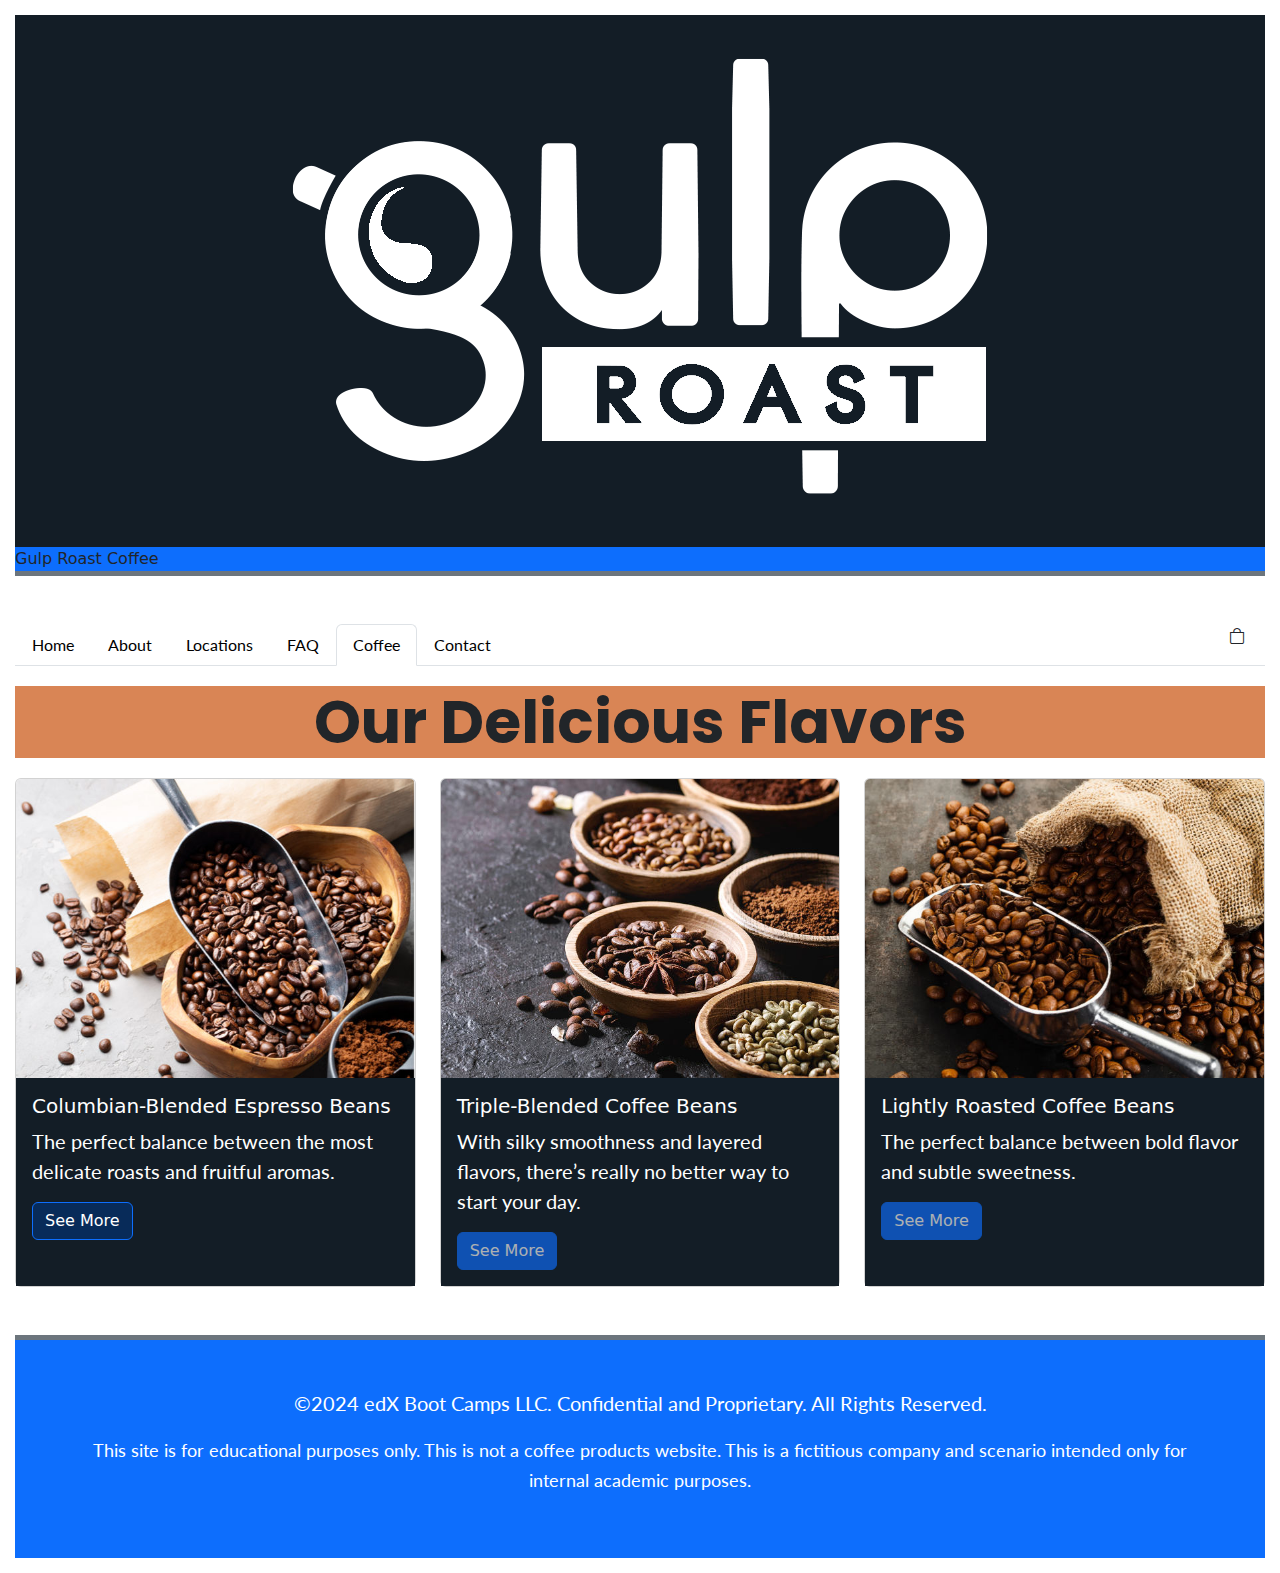
<file: index.html>
<!DOCTYPE html>
<html lang="en">
<head>
    <meta charset="UTF-8">
    <meta name="viewport" content="width=device-width, initial-scale=1.0">
    <link href="https://cdn.jsdelivr.net/npm/bootstrap@5.3.3/dist/css/bootstrap.min.css" rel="stylesheet" integrity="sha384-QWTKZyjpPEjISv5WaRU9OFeRpok6YctnYmDr5pNlyT2bRjXh0JMhjY6hW+ALEwIH" crossorigin="anonymous">
    <script src="https://cdn.jsdelivr.net/npm/bootstrap@5.3.3/dist/js/bootstrap.bundle.min.js" integrity="sha384-YvpcrYf0tY3lHB60NNkmXc5s9fDVZLESaAA55NDzOxhy9GkcIdslK1eN7N6jIeHz" crossorigin="anonymous"></script>
    <link rel="preconnect" href="https://fonts.googleapis.com">
<link rel="preconnect" href="https://fonts.gstatic.com" crossorigin>
<link href="https://fonts.googleapis.com/css2?family=Lexend:wght@100..900&family=Poppins:ital,wght@0,100;0,200;0,300;0,400;0,500;0,600;0,700;0,800;0,900;1,100;1,200;1,300;1,400;1,500;1,600;1,700;1,800;1,900&display=swap" rel="stylesheet">
<link rel="preconnect" href="https://fonts.googleapis.com">
<link rel="preconnect" href="https://fonts.gstatic.com" crossorigin>
<link href="https://fonts.googleapis.com/css2?family=Lato:ital,wght@0,100;0,300;0,400;0,700;0,900;1,100;1,300;1,400;1,700;1,900&family=Lexend:wght@100..900&family=Poppins:ital,wght@0,100;0,200;0,300;0,400;0,500;0,600;0,700;0,800;0,900;1,100;1,200;1,300;1,400;1,500;1,600;1,700;1,800;1,900&display=swap" rel="stylesheet">
<link href="https://cdn.jsdelivr.net/npm/bootstrap-icons/font/bootstrap-icons.css" rel="stylesheet">    
<link href="style.css" rel="stylesheet">
    <title>Document</title>
</head>
<body>
    <div class="headerContainer">
        <img src="gulp-logo-light.webp" class="img-fluid" alt="gulp-logo-light">
    </div>
    <header class="bg-primary border-bottom border-secondary border-5 mb-5">
        Gulp Roast Coffee
    </header>
      <nav>
      <ul class="nav nav-tabs">
        <li class="nav-item">
            <a class="nav-link" style="color: black;" href="https://uxuicurriculum.wixsite.com/gulproast">Home</a>
        <li class="nav-item">
          <a class="nav-link" style="color: black;" href="https://uxuicurriculum.wixsite.com/gulproast/about">About</a>
        </li>
        <li class="nav-item">
          <a class="nav-link" style="color: black;"  href="https://uxuicurriculum.wixsite.com/gulproast/locations">Locations</a>
        </li>
        <li class="nav-item">
          <a class="nav-link" style="color: black;" href="https://uxuicurriculum.wixsite.com/gulproast">FAQ</a>
        </li>
        <li class="nav-item">
          <a class="nav-link active" aria-current="page" href="#">Coffee</a>
        </li>
        <li class="nav-item">
            <a class="nav-link" style="color: black;" href="https://uxuicurriculum.wixsite.com/gulproast/contact">Contact</a>
        </li>
          <li class="ms-auto nav-item">
            <i class="bi bi-bag"></i>
          </li>
        </ul>
      </ul>
      </nav>
      <h1 style="background-color: #D98555;">Our Delicious Flavors</h1>
      <div class="row row-cols-1 row-cols-md-3 g-4">
  <div class="col">
    <div class="card h-100">
      <img src="gulp-espresso.jpg" class="card-img-top" alt="gulp-espresso">
      <div class="card-body">
        <h5 class="card-title">Columbian-Blended Espresso Beans</h5>
        <p class="card-text">The perfect balance between the most delicate roasts and fruitful aromas.</p>
        <a href="columbian.html" class="btn btn-primary">See More</a>
      </div>
    </div>
  </div>
  <div class="col">
    <div class="card h-100">
      <img src="gulp-triple-blended.jpg" class="card-img-top" alt="gulp-triple-blended">
      <div class="card-body">
        <h5 class="card-title">Triple-Blended Coffee Beans</h5>
        <p class="card-text">With silky smoothness and layered flavors, there’s really no better way to start your day.</p>
        <a href="#" class="btn btn-primary disabled" aria-disabled="true">See More</a>
      </div>
    </div>
  </div>
  <div class="col">
    <div class="card h-100">
      <img src="gulp-light-roast.jpg" class="card-img-top" alt="gulp-light-roast">
      <div class="card-body">
        <h5 class="card-title">Lightly Roasted Coffee Beans</h5>
        <p class="card-text">The perfect balance between bold flavor and subtle sweetness.
        </p>
        <a href="#" class="btn btn-primary disabled" aria-disabled="true">See More</a>
      </div>
    </div>
  </div>
</div>
<footer class="border-secondary border-top border-5 text-center py-5 mt-5 bg-primary text-white">
  <div class="container-sm">
    <p>&copy;2024 edX Boot Camps LLC. Confidential and Proprietary. All Rights Reserved.
</p>
    <p><small>This site is for educational purposes only. This is not a coffee products website. This is a fictitious company and scenario intended only for internal academic purposes.</small></p>
  </div>
</footer>
</body>
</file>
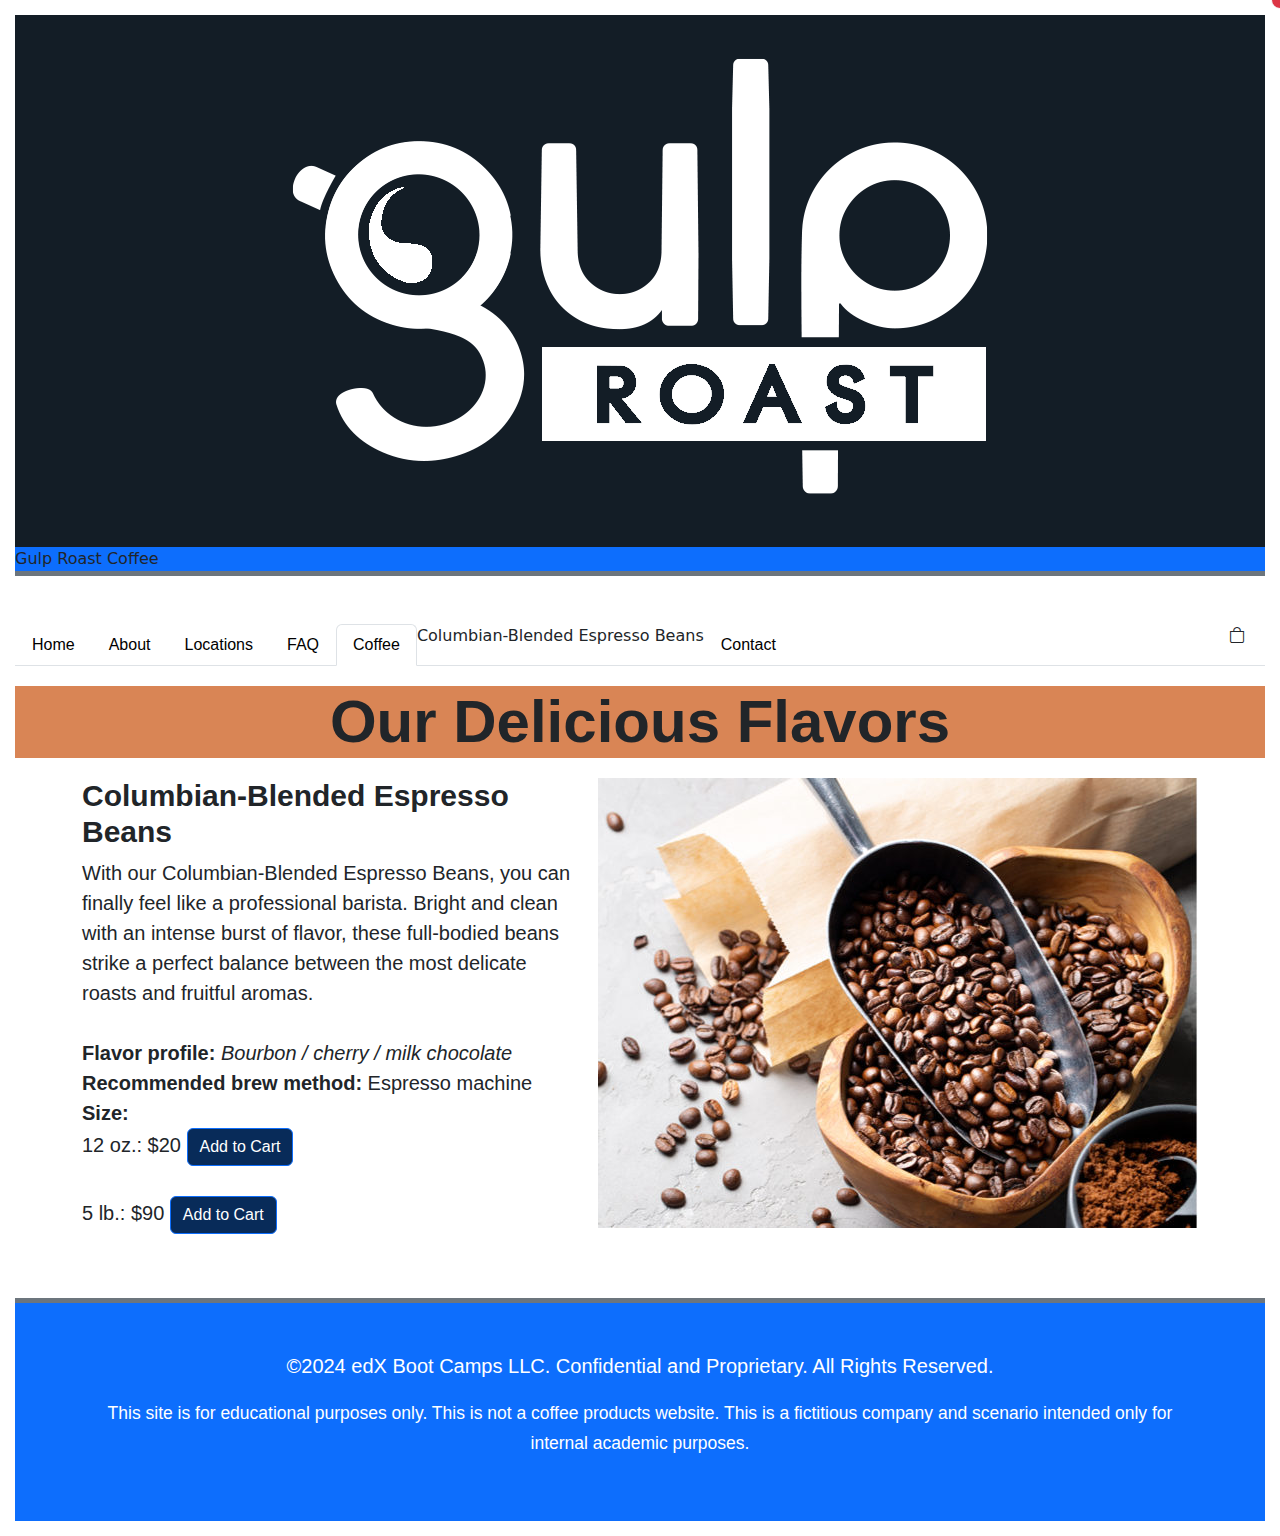
<file: columbian.html>
<!DOCTYPE html>
<html lang="en">
<head>
    <meta charset="UTF-8">
    <meta name="viewport" content="width=device-width, initial-scale=1.0">
    <link href="https://cdn.jsdelivr.net/npm/bootstrap@5.3.3/dist/css/bootstrap.min.css" rel="stylesheet" integrity="sha384-QWTKZyjpPEjISv5WaRU9OFeRpok6YctnYmDr5pNlyT2bRjXh0JMhjY6hW+ALEwIH" crossorigin="anonymous">
    <script src="https://cdn.jsdelivr.net/npm/bootstrap@5.3.3/dist/js/bootstrap.bundle.min.js" integrity="sha384-YvpcrYf0tY3lHB60NNkmXc5s9fDVZLESaAA55NDzOxhy9GkcIdslK1eN7N6jIeHz" crossorigin="anonymous"></script>
    <link href="https://cdn.jsdelivr.net/npm/bootstrap-icons/font/bootstrap-icons.css" rel="stylesheet">
    <link href="style.css" rel="stylesheet">
    <title>Document</title>
</head>
<body>
    <div class="headerContainer">
        <img src="gulp-logo-light.webp" class="img-fluid" alt="gulp-logo-light">
    </div>
    <header class="bg-primary border-bottom border-secondary border-5 mb-5">
        Gulp Roast Coffee
    </header>
      <nav>
      <ul class="nav nav-tabs">
        <li class="nav-item">
            <a class="nav-link" style="color: black;" href="https://uxuicurriculum.wixsite.com/gulproast">Home</a>
        <li class="nav-item">
          <a class="nav-link" style="color: black;" href="https://uxuicurriculum.wixsite.com/gulproast/about">About</a>
        </li>
        <li class="nav-item">
          <a class="nav-link" style="color: black;"  href="https://uxuicurriculum.wixsite.com/gulproast/locations">Locations</a>
        </li>
        <li class="nav-item">
          <a class="nav-link" style="color: black;" href="https://uxuicurriculum.wixsite.com/gulproast">FAQ</a>
        </li>
        <li class="nav-item">
          <a class="nav-link active breadcrumb-item" aria-current="page" href="index.html">Coffee</a>
          <li class="breadcrumb-item active " aria-current="page">Columbian-Blended Espresso Beans</li>
        </li>
        <li class="nav-item">
            <a class="nav-link" style="color: black;" href="https://uxuicurriculum.wixsite.com/gulproast/contact">Contact</a>
        </li>
        <li class="ms-auto nav-item">
          <i class="bi bi-bag">
            <span class="position-absolute top-0 start-100 translate-middle p-2 bg-danger border border-light rounded-circle">
              <span class="visually-hidden">New alerts</span>
            </span>
          </i>
        </li>
      </ul>
      </nav>
<h1 style="background-color: #D98555;" class="coffePage">Our Delicious Flavors</h1>
<div class="container text-left">
    <div class="row">
      <div class="col">
        <h2>Columbian-Blended Espresso Beans</h2>
    <p>With our Columbian-Blended Espresso Beans, you can finally feel like a professional barista. Bright and clean with an intense burst of flavor, these full-bodied beans strike a perfect balance between the most delicate roasts and fruitful aromas.
    <br>
    <br>
    <strong>Flavor profile:</strong> <em>Bourbon / cherry / milk chocolate</em> 
<br>
    <strong>Recommended brew method:</strong> Espresso machine
<br>
<strong>Size:</strong>
<br>
12 oz.: $20 <a href="columbiancart.html" class="btn btn-primary">Add to Cart</a>
<br> <br>
5 lb.: $90 <a href="columbiancart.html" class="btn btn-primary">Add to Cart</a>
</p> 
      </div>
      <div class="col">
        <img src="gulp-espresso.jpg" alt="gulp-espresso">
      </div>
    </div>
</div>
<footer class="border-secondary border-top border-5 text-center py-5 mt-5 bg-primary text-white">
  <div class="container-sm">
    <p>&copy;2024 edX Boot Camps LLC. Confidential and Proprietary. All Rights Reserved.
</p>
    <p><small>This site is for educational purposes only. This is not a coffee products website. This is a fictitious company and scenario intended only for internal academic purposes.</small></p>
  </div>
</footer>
</body>
</file>
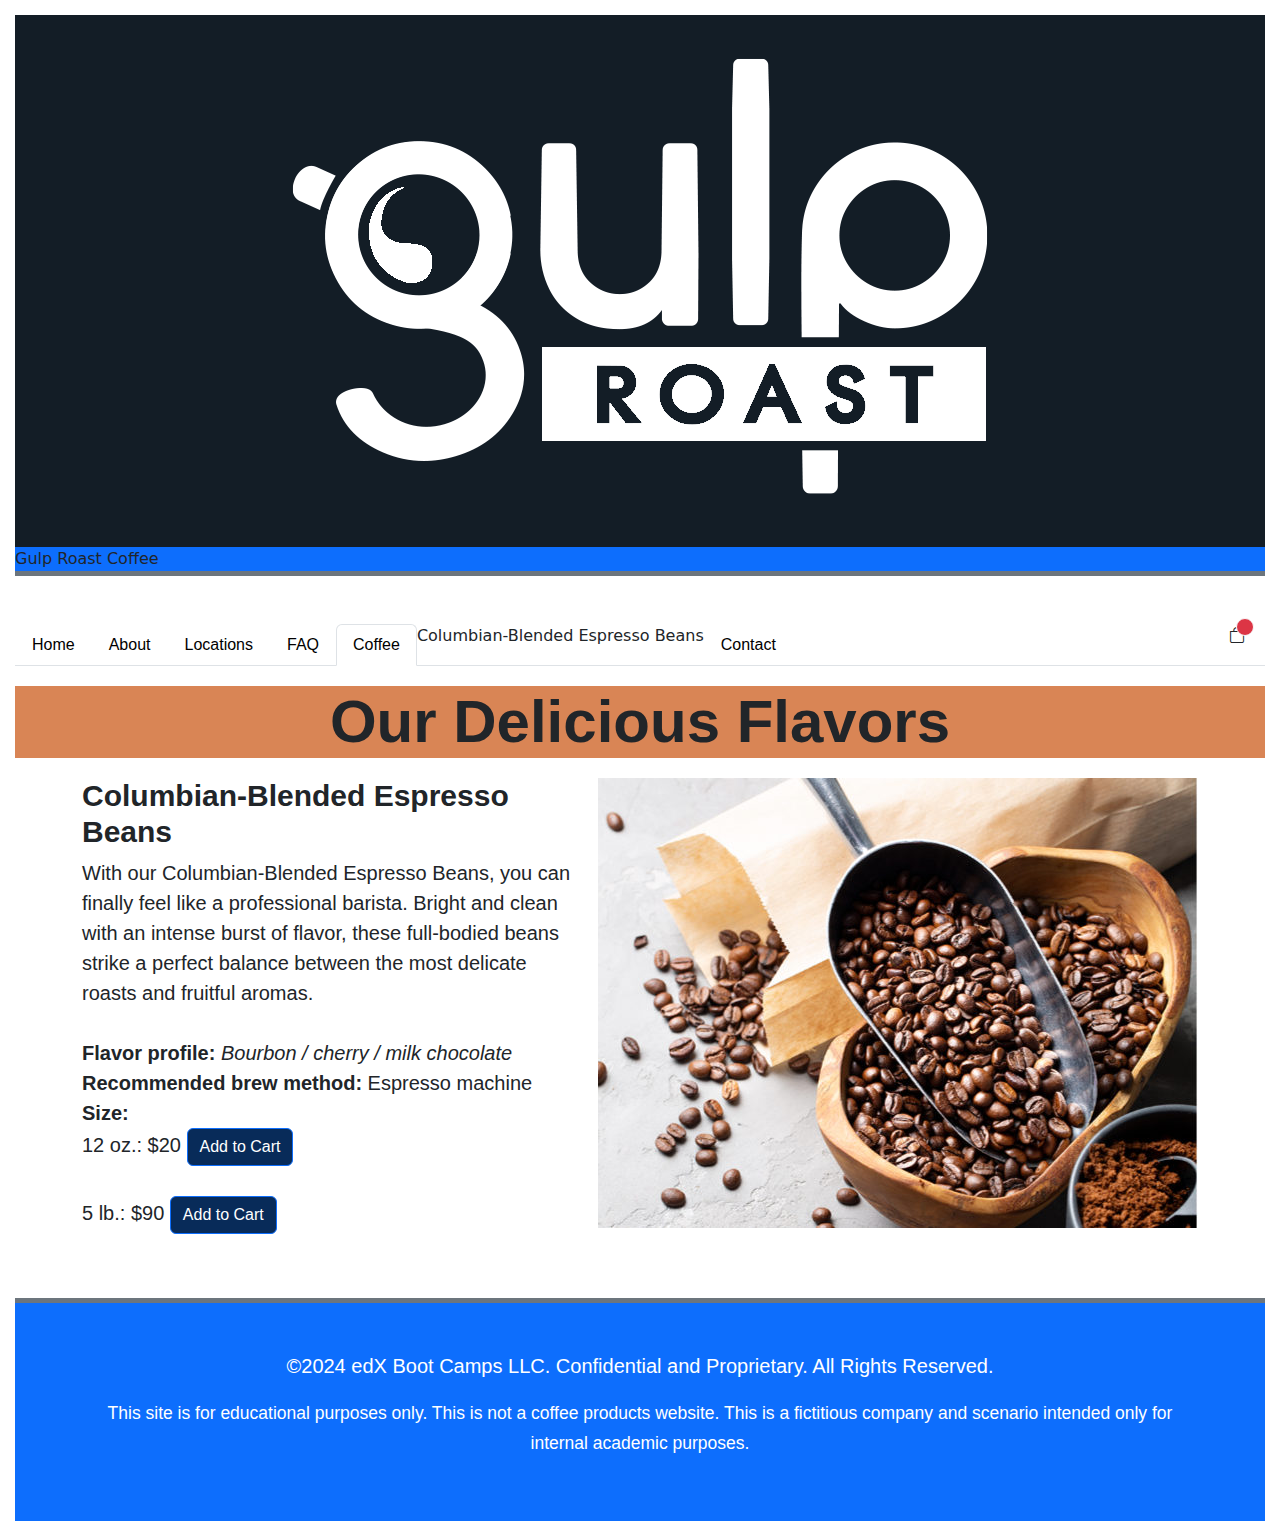
<file: columbiancart.html>
<!DOCTYPE html>
<html lang="en">
<head>
    <meta charset="UTF-8">
    <meta name="viewport" content="width=device-width, initial-scale=1.0">
    <link href="https://cdn.jsdelivr.net/npm/bootstrap@5.3.3/dist/css/bootstrap.min.css" rel="stylesheet" integrity="sha384-QWTKZyjpPEjISv5WaRU9OFeRpok6YctnYmDr5pNlyT2bRjXh0JMhjY6hW+ALEwIH" crossorigin="anonymous">
    <script src="https://cdn.jsdelivr.net/npm/bootstrap@5.3.3/dist/js/bootstrap.bundle.min.js" integrity="sha384-YvpcrYf0tY3lHB60NNkmXc5s9fDVZLESaAA55NDzOxhy9GkcIdslK1eN7N6jIeHz" crossorigin="anonymous"></script>
    <link href="https://cdn.jsdelivr.net/npm/bootstrap-icons/font/bootstrap-icons.css" rel="stylesheet">
    <link href="style.css" rel="stylesheet">
    <title>Document</title>
</head>
<body>
    <div class="headerContainer">
        <img src="gulp-logo-light.webp" class="img-fluid" alt="gulp-logo-light">
    </div>
    <header class="bg-primary border-bottom border-secondary border-5 mb-5">
        Gulp Roast Coffee
    </header>
      <nav>
      <ul class="nav nav-tabs">
        <li class="nav-item">
            <a class="nav-link" style="color: black;" href="https://uxuicurriculum.wixsite.com/gulproast">Home</a>
        <li class="nav-item">
          <a class="nav-link" style="color: black;" href="https://uxuicurriculum.wixsite.com/gulproast/about">About</a>
        </li>
        <li class="nav-item">
          <a class="nav-link" style="color: black;"  href="https://uxuicurriculum.wixsite.com/gulproast/locations">Locations</a>
        </li>
        <li class="nav-item">
          <a class="nav-link" style="color: black;" href="https://uxuicurriculum.wixsite.com/gulproast">FAQ</a>
        </li>
        <li class="nav-item">
          <a class="nav-link active breadcrumb-item" aria-current="page" href="indexcart.html">Coffee</a>
          <li class="breadcrumb-item active " aria-current="page">Columbian-Blended Espresso Beans</li>
        </li>
        <li class="nav-item">
            <a class="nav-link" style="color: black;" href="https://uxuicurriculum.wixsite.com/gulproast/contact">Contact</a>
        </li>
        <li class="ms-auto nav-item">
            <i class="bi bi-bag position-relative">
              <span class="position-absolute top-0 start-100 translate-middle p-2 bg-danger border border-light rounded-circle">
                <span class="visually-hidden">New alerts</span>
              </span>
            </i>
          </li>          
      </ul>
      </nav>
<h1 style="background-color: #D98555;" class="coffePage">Our Delicious Flavors</h1>
<div class="container text-left">
    <div class="row">
      <div class="col">
        <h2>Columbian-Blended Espresso Beans</h2>
    <p>With our Columbian-Blended Espresso Beans, you can finally feel like a professional barista. Bright and clean with an intense burst of flavor, these full-bodied beans strike a perfect balance between the most delicate roasts and fruitful aromas.
    <br>
    <br>
    <strong>Flavor profile:</strong> <em>Bourbon / cherry / milk chocolate</em> 
<br>
    <strong>Recommended brew method:</strong> Espresso machine
<br>
<strong>Size:</strong>
<br>
12 oz.: $20 <a href="columbiancart.html" class="btn btn-primary">Add to Cart</a>
<br> <br>
5 lb.: $90 <a href="columbiancart.html" class="btn btn-primary">Add to Cart</a>
</p> 
      </div>
      <div class="col">
        <img src="gulp-espresso.jpg" alt="gulp-espresso">
      </div>
    </div>
</div>
<footer class="border-secondary border-top border-5 text-center py-5 mt-5 bg-primary text-white">
    <div class="container-sm">
      <p>&copy;2024 edX Boot Camps LLC. Confidential and Proprietary. All Rights Reserved.
  </p>
      <p><small>This site is for educational purposes only. This is not a coffee products website. This is a fictitious company and scenario intended only for internal academic purposes.</small></p>
    </div>
  </footer>
</body>
</file>
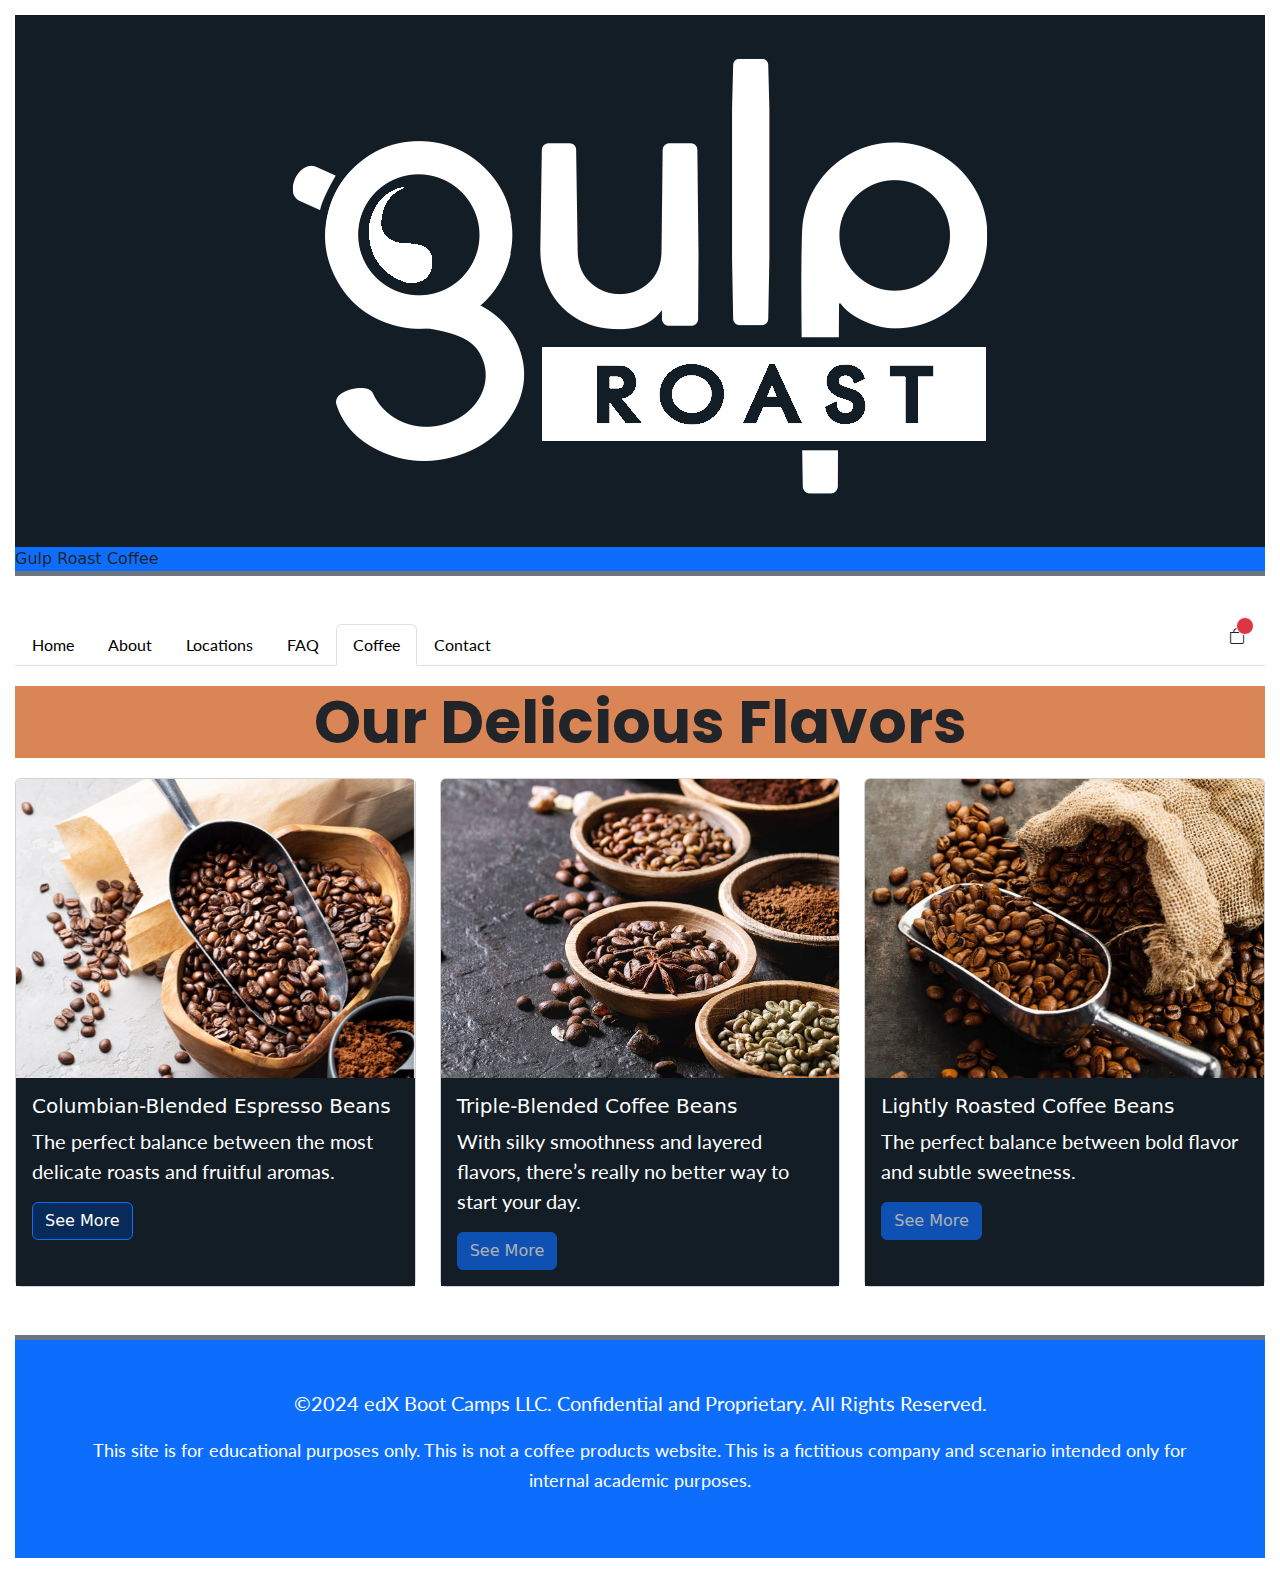
<file: indexcart.html>
<!DOCTYPE html>
<html lang="en">
<head>
    <meta charset="UTF-8">
    <meta name="viewport" content="width=device-width, initial-scale=1.0">
    <link href="https://cdn.jsdelivr.net/npm/bootstrap@5.3.3/dist/css/bootstrap.min.css" rel="stylesheet" integrity="sha384-QWTKZyjpPEjISv5WaRU9OFeRpok6YctnYmDr5pNlyT2bRjXh0JMhjY6hW+ALEwIH" crossorigin="anonymous">
    <script src="https://cdn.jsdelivr.net/npm/bootstrap@5.3.3/dist/js/bootstrap.bundle.min.js" integrity="sha384-YvpcrYf0tY3lHB60NNkmXc5s9fDVZLESaAA55NDzOxhy9GkcIdslK1eN7N6jIeHz" crossorigin="anonymous"></script>
    <link rel="preconnect" href="https://fonts.googleapis.com">
<link rel="preconnect" href="https://fonts.gstatic.com" crossorigin>
<link href="https://fonts.googleapis.com/css2?family=Lexend:wght@100..900&family=Poppins:ital,wght@0,100;0,200;0,300;0,400;0,500;0,600;0,700;0,800;0,900;1,100;1,200;1,300;1,400;1,500;1,600;1,700;1,800;1,900&display=swap" rel="stylesheet">
<link rel="preconnect" href="https://fonts.googleapis.com">
<link rel="preconnect" href="https://fonts.gstatic.com" crossorigin>
<link href="https://fonts.googleapis.com/css2?family=Lato:ital,wght@0,100;0,300;0,400;0,700;0,900;1,100;1,300;1,400;1,700;1,900&family=Lexend:wght@100..900&family=Poppins:ital,wght@0,100;0,200;0,300;0,400;0,500;0,600;0,700;0,800;0,900;1,100;1,200;1,300;1,400;1,500;1,600;1,700;1,800;1,900&display=swap" rel="stylesheet">
<link href="https://cdn.jsdelivr.net/npm/bootstrap-icons/font/bootstrap-icons.css" rel="stylesheet">    
<link href="style.css" rel="stylesheet">
    <title>Document</title>
</head>
<body>
    <div class="headerContainer">
        <img src="gulp-logo-light.webp" class="img-fluid" alt="gulp-logo-light">
    </div>
    <header class="bg-primary border-bottom border-secondary border-5 mb-5">
        Gulp Roast Coffee
    </header>
      <nav>
      <ul class="nav nav-tabs">
        <li class="nav-item">
            <a class="nav-link" style="color: black;" href="https://uxuicurriculum.wixsite.com/gulproast">Home</a>
        <li class="nav-item">
          <a class="nav-link" style="color: black;" href="https://uxuicurriculum.wixsite.com/gulproast/about">About</a>
        </li>
        <li class="nav-item">
          <a class="nav-link" style="color: black;"  href="https://uxuicurriculum.wixsite.com/gulproast/locations">Locations</a>
        </li>
        <li class="nav-item">
          <a class="nav-link" style="color: black;" href="https://uxuicurriculum.wixsite.com/gulproast">FAQ</a>
        </li>
        <li class="nav-item">
          <a class="nav-link active" aria-current="page" href="#">Coffee</a>
        </li>
        <li class="nav-item">
            <a class="nav-link" style="color: black;" href="https://uxuicurriculum.wixsite.com/gulproast/contact">Contact</a>
        </li>
        <li class="ms-auto nav-item">
            <i class="bi bi-bag position-relative">
              <span class="position-absolute top-0 start-100 translate-middle p-2 bg-danger border border-light rounded-circle">
                <span class="visually-hidden">New alerts</span>
              </span>
            </i>
          </li>          
        </ul>
      </ul>
      </nav>
      <h1 style="background-color: #D98555;">Our Delicious Flavors</h1>
      <div class="row row-cols-1 row-cols-md-3 g-4">
  <div class="col">
    <div class="card h-100">
      <img src="gulp-espresso.jpg" class="card-img-top" alt="gulp-espresso">
      <div class="card-body">
        <h5 class="card-title">Columbian-Blended Espresso Beans</h5>
        <p class="card-text">The perfect balance between the most delicate roasts and fruitful aromas.</p>
        <a href="columbian.html" class="btn btn-primary">See More</a>
      </div>
    </div>
  </div>
  <div class="col">
    <div class="card h-100">
      <img src="gulp-triple-blended.jpg" class="card-img-top" alt="gulp-triple-blended">
      <div class="card-body">
        <h5 class="card-title">Triple-Blended Coffee Beans</h5>
        <p class="card-text">With silky smoothness and layered flavors, there’s really no better way to start your day.</p>
        <a href="#" class="btn btn-primary disabled" aria-disabled="true">See More</a>
      </div>
    </div>
  </div>
  <div class="col">
    <div class="card h-100">
      <img src="gulp-light-roast.jpg" class="card-img-top" alt="gulp-light-roast">
      <div class="card-body">
        <h5 class="card-title">Lightly Roasted Coffee Beans</h5>
        <p class="card-text">The perfect balance between bold flavor and subtle sweetness.
        </p>
        <a href="#" class="btn btn-primary disabled" aria-disabled="true">See More</a>
      </div>
    </div>
  </div>
</div>
<footer class="border-secondary border-top border-5 text-center py-5 mt-5 bg-primary text-white">
    <div class="container-sm">
      <p>&copy;2024 edX Boot Camps LLC. Confidential and Proprietary. All Rights Reserved.
  </p>
      <p><small>This site is for educational purposes only. This is not a coffee products website. This is a fictitious company and scenario intended only for internal academic purposes.</small></p>
    </div>
  </footer>
</body>
</file>
<file: style.css>
.headerContainer {
    display: grid;
    background-color: #131D26;
    justify-content: center;
}


a {
    color: black;
}

h1 {
    text-align: center;
    font-size: 60px;
    margin-top: 20px;
    margin-bottom: 20px;
}
body {
    padding: 15px;
}

.card-body {
    background-color: #131D26;
    color: white;
}

.btn {
    background-color: #082B59;
}

.btn-primary :disabled{
    background-color: #082B59;
}

h1 {
    font-family: "Poppins", sans-serif;
  font-weight: 700;
  font-style: normal;
}

.nav-item {
    font-family: "Lato", sans-serif;
  font-weight: 400;
  font-style: normal;
}

.container-lg {
    display: grid;
    flex-direction: column;
}

.coffeePage h1 {
    font-size: 60px;
}

p {
    font-size: 20px;
    font-family: "Lato", sans-serif;
    font-weight: 400px;
    font-style: normal;
}

.col {
    display: grid;
    justify-content: center;
}

h2 {
    font-family: "Poppins", sans-serif;
  font-weight: 700;
  font-style: normal;
  font-size: 30px;
}

.nav {
    padding-right: 20px;
}
</file>
